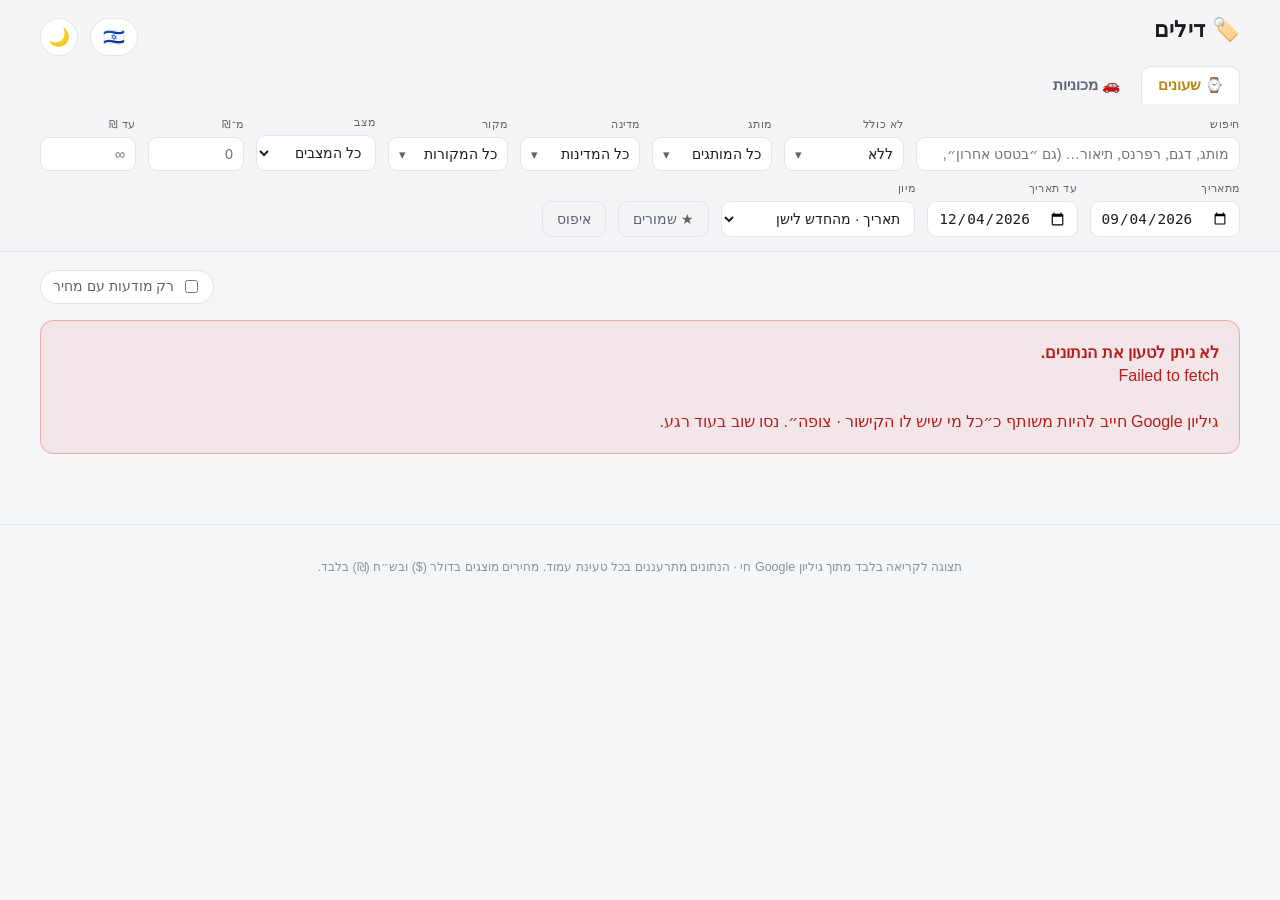
<file: index.html>
<!DOCTYPE html>
<html lang="he" dir="rtl">
<head>
  <meta charset="UTF-8" />
  <meta name="viewport" content="width=device-width, initial-scale=1.0" />
  <title>דילים</title>
  <meta name="description" content="דילים שנאספו מרחבי העולם. עיון, סינון ומיון — החל משעונים." />
  <link rel="preconnect" href="https://docs.google.com" />
  <link rel="preconnect" href="https://www.hebcal.com" />
  <link rel="stylesheet" href="styles.css?v=41" />
</head>
<body>
  <header class="site-header">
    <div class="header-inner">
      <div class="brand-block">
        <h1 id="brandTitle">🏷️ דילים</h1>
        <p class="tagline" id="tagline"></p>
      </div>
      <div class="header-right">
        <span class="header-status" id="headerStatus"></span>

        <div class="lang" id="lang">
          <button type="button" class="lang-btn" id="langBtn" aria-haspopup="true" aria-expanded="false">🇮🇱</button>
          <div class="lang-menu" role="menu">
            <button type="button" data-lang="he" role="menuitem">🇮🇱 עברית</button>
            <button type="button" data-lang="en" role="menuitem">🇺🇸 English</button>
          </div>
        </div>

        <button type="button" id="themeToggle" class="theme-toggle" data-i18n-title="themeToggle" aria-label="Toggle theme"></button>
      </div>
    </div>

    <nav class="tabs" id="tabs" aria-label="Categories"></nav>

    <button type="button" id="filtersToggle" class="filters-toggle" aria-expanded="false" aria-controls="filters">
      <span data-i18n="filtersToggle">Filters</span>
      <span class="ft-chevron" aria-hidden="true">▾</span>
    </button>

    <div class="filters" id="filters">
      <div class="filter-field grow">
        <label for="q" data-i18n="searchLabel">Search</label>
        <input type="search" id="q" data-i18n-ph="searchPlaceholder" autocomplete="off" />
      </div>
      <div class="filter-field">
        <label data-i18n="excludeLabel">Exclude</label>
        <div class="ms ms-ex" id="qx"></div>
      </div>
      <div class="filter-field">
        <label data-i18n="brandLabel">Brand</label>
        <div class="ms" data-ms="brand"></div>
      </div>
      <div class="filter-field" data-only="cars" hidden>
        <label data-i18n="modelLabel">Model</label>
        <div class="ms" data-ms="model"></div>
      </div>
      <div class="filter-field" data-only="watches">
        <label data-i18n="countryLabel">Country</label>
        <div class="ms" data-ms="country"></div>
      </div>
      <div class="filter-field">
        <label data-i18n="sourceLabel">Source</label>
        <div class="ms" data-ms="source"></div>
      </div>
      <div class="filter-field" data-only="cars" hidden>
        <label data-i18n="locLabel">Location</label>
        <div class="ms" data-ms="loc"></div>
      </div>
      <div class="filter-field" data-only="cars" hidden>
        <label data-i18n="engLabel">Engine</label>
        <div class="ms" data-ms="eng"></div>
      </div>
      <div class="filter-field" data-only="cars" hidden>
        <label data-i18n="handLabel">Hand</label>
        <div class="ms" data-ms="hand"></div>
      </div>
      <div class="filter-field" data-only="cars" hidden>
        <label data-i18n="featLabel">Equipment</label>
        <div class="ms" data-ms="feat"></div>
      </div>
      <div class="filter-field" data-only="cars" hidden>
        <label data-i18n="ownLabel">Prev. ownership</label>
        <div class="ms" data-ms="own"></div>
      </div>
      <div class="filter-field" data-only="cars" hidden>
        <label data-i18n="extLabel">Exterior</label>
        <div class="ms" data-ms="ext"></div>
      </div>
      <div class="filter-field" data-only="cars" hidden>
        <label data-i18n="seatLabel">Seats</label>
        <div class="ms" data-ms="seat"></div>
      </div>
      <div class="filter-field" data-only="watches">
        <label for="condition" data-i18n="conditionLabel">Condition</label>
        <select id="condition"><option value="" data-i18n="anyCondition">Any condition</option></select>
      </div>
      <div class="filter-field narrow">
        <label for="minPrice" data-i18n="minPrice">Min $</label>
        <input type="number" id="minPrice" min="0" step="500" placeholder="0" inputmode="numeric" />
      </div>
      <div class="filter-field narrow">
        <label for="maxPrice" data-i18n="maxPrice">Max $</label>
        <input type="number" id="maxPrice" min="0" step="500" placeholder="∞" inputmode="numeric" />
      </div>
      <div class="filter-field narrow" data-only="cars" hidden>
        <label for="yearMin" data-i18n="yearFrom">Year from</label>
        <input type="number" id="yearMin" min="1990" max="2100" placeholder="0" inputmode="numeric" />
      </div>
      <div class="filter-field narrow" data-only="cars" hidden>
        <label for="yearMax" data-i18n="yearTo">Year to</label>
        <input type="number" id="yearMax" min="1990" max="2100" placeholder="∞" inputmode="numeric" />
      </div>
      <div class="filter-field narrow" data-only="cars" hidden>
        <label for="maxKm" data-i18n="maxKm">Max km</label>
        <input type="number" id="maxKm" min="0" step="10000" placeholder="∞" inputmode="numeric" />
      </div>
      <div class="filter-field">
        <label for="dateFrom" data-i18n="dateFromLabel">From date</label>
        <input type="date" id="dateFrom" />
      </div>
      <div class="filter-field">
        <label for="dateTo" data-i18n="dateToLabel">To date</label>
        <input type="date" id="dateTo" />
      </div>
      <div class="filter-field">
        <label for="sort" data-i18n="sortLabel">Sort by</label>
        <select id="sort">
          <option value="date_desc" data-i18n="sort_date_desc">Date · newest first</option>
          <option value="date_asc" data-i18n="sort_date_asc">Date · oldest first</option>
          <option value="price_asc" data-i18n="sort_price_asc">Price · low to high</option>
          <option value="price_desc" data-i18n="sort_price_desc">Price · high to low</option>
          <option value="brand_asc" data-i18n="sort_brand_asc">Brand · A–Z</option>
          <option value="mkt_desc" data-i18n="sort_mkt_desc" data-only="watches">Most below global market</option>
          <option value="mktil_desc" data-i18n="sort_mktil_desc" data-only="watches">Most below Israel price</option>
          <option value="deal_desc" data-i18n="sort_deal_desc" data-only="cars" hidden>Best value</option>
          <option value="y2_desc" data-i18n="sort_y2_desc" data-only="cars" hidden>Most below price list</option>
          <option value="drop_desc" data-i18n="sort_drop_desc" data-only="cars" hidden>Biggest price drop</option>
          <option value="year_desc" data-i18n="sort_year_desc" data-only="cars" hidden>Year · newest first</option>
          <option value="year_asc" data-i18n="sort_year_asc" data-only="cars" hidden>Year · oldest first</option>
        </select>
      </div>
      <div class="saved" id="saved">
        <button type="button" class="saved-btn" id="savedBtn" data-i18n="savedBtn" aria-haspopup="true" aria-expanded="false">Saved</button>
        <div class="saved-menu" role="menu">
          <div class="saved-new">
            <input type="text" class="saved-name" id="savedName" data-i18n-ph="savedNamePh" autocomplete="off" maxlength="60" />
            <button type="button" class="saved-add" id="savedAdd" data-i18n="savedAdd">Save</button>
          </div>
          <div class="saved-note" id="savedNote" hidden></div>
          <div class="saved-list" id="savedList"></div>
          <div class="saved-empty" id="savedEmpty" data-i18n="savedEmpty">No saved searches</div>
        </div>
      </div>
      <button type="button" id="reset" class="reset-btn" data-i18n="reset" data-i18n-title="resetTitle">Reset</button>
    </div>
  </header>

  <main>
    <div class="results-bar">
      <span id="resultsSummary" class="results-summary"></span>
      <button type="button" id="editBtn" class="edit-btn" data-only="cars" hidden data-i18n="editBtn">✏️ Edit</button>
      <span class="chip-toggle" data-only="cars" hidden>
        <label><input type="checkbox" id="showHiddenChk" /> <span id="showHiddenLabel"></span></label>
      </span>
      <span class="chip-toggle" data-only="cars" hidden>
        <label><input type="checkbox" id="onlyActiveChk" checked /> <span data-i18n="onlyActive">Active listings only</span></label>
      </span>
      <span id="onlyWithPrice" class="chip-toggle">
        <label><input type="checkbox" id="hasPriceChk" /> <span data-i18n="onlyPriced">Only listings with a price</span></label>
      </span>
    </div>

    <div id="cmpBar" class="cmp-bar" hidden>
      <strong id="cmpBarLabel"></strong>
      <button type="button" id="cmpClose" class="cmp-close" data-i18n="cmpClose">✕ Back to all listings</button>
    </div>

    <div id="editBar" class="edit-bar" hidden>
      <strong id="editBarLabel"></strong>
      <span id="editBarHint" class="edit-hint"></span>
      <button type="button" id="editStop" class="reset-btn" data-i18n="editDone">Done</button>
    </div>

    <div id="grid" class="grid" aria-live="polite"></div>

    <dialog id="editDialog" class="edit-dialog">
      <h3 data-i18n="editTitle">What to edit?</h3>
      <input type="url" id="editEndpoint" class="edit-endpoint" data-i18n-ph="editEndpointPh" autocomplete="off" dir="ltr" />
      <input type="password" id="editPw" data-i18n-ph="editPw" autocomplete="current-password" />
      <label class="edit-opt"><input type="radio" name="editWhich" value="exterior" checked> 🎨 <span data-i18n="extLabel">Exterior</span> <small data-missing="exterior"></small></label>
      <label class="edit-opt"><input type="radio" name="editWhich" value="seat"> 💺 <span data-i18n="seatLabel">Seats</span> <small data-missing="seat"></small></label>
      <div id="editErr" class="edit-err"></div>
      <div class="edit-actions">
        <button type="button" id="editCancel" class="reset-btn" data-i18n="editCancel">Cancel</button>
        <button type="button" id="editStart" class="saved-add" data-i18n="editStart">Start</button>
      </div>
    </dialog>

    <div id="emptyState" class="empty-state" hidden>
      <p data-i18n="empty">No listings match your filters.</p>
      <button type="button" class="reset-btn" data-i18n="clearFilters" onclick="document.getElementById('reset').click()">Clear filters</button>
    </div>

    <nav id="pagination" class="pagination" aria-label="Pagination"></nav>
  </main>

  <footer class="site-footer">
    <p data-i18n="footer"></p>
  </footer>

  <script src="app.js?v=41"></script>
  <script data-goatcounter="https://shoham-deals.goatcounter.com/count" async src="goatcounter.js"></script>
</body>
</html>
</file>
<file: styles.css>
/* Light is the default theme. Dark is opt-in via [data-theme="dark"]. */
:root {
  --bg: #f5f6f8;
  --surface: #ffffff;
  --surface-2: #ffffff;
  --border: #e2e5ea;
  --text: #1a1d23;
  --text-dim: #5c6472;
  --text-faint: #8a92a1;
  --accent: #b8860b;      /* watch gold (darker for light bg) */
  --accent-2: #2563eb;
  --usd: #1a7f37;
  --nis: #2563eb;
  --radius: 14px;
  --shadow: 0 8px 26px rgba(20,30,60,.12);
  --header-bg: rgba(245,246,248,.9);
  --img-bg: linear-gradient(135deg, #eef1f5, #e3e7ee);
  --badge-bg: rgba(0,0,0,.55);
  --maxw: 1240px;
}

[data-theme="dark"] {
  --bg: #0f1115;
  --surface: #171a21;
  --surface-2: #1e222b;
  --border: #2a2f3a;
  --text: #e8eaed;
  --text-dim: #9aa2b1;
  --text-faint: #737b8a;
  --accent: #d4af37;
  --accent-2: #4f8cff;
  --usd: #3fb950;
  --nis: #4f8cff;
  --shadow: 0 6px 24px rgba(0,0,0,.35);
  --header-bg: rgba(15,17,21,.92);
  --img-bg: linear-gradient(135deg, #202531, #14171e);
  --badge-bg: rgba(0,0,0,.6);
}

* { box-sizing: border-box; }
html { scroll-behavior: smooth; }

body {
  margin: 0;
  background: var(--bg);
  color: var(--text);
  font-family: -apple-system, BlinkMacSystemFont, "Segoe UI", Roboto, Helvetica, Arial, sans-serif;
  line-height: 1.45;
  transition: background .2s, color .2s;
}

/* ---------- Header ---------- */
.site-header {
  position: sticky;
  top: 0;
  z-index: 20;
  background: var(--header-bg);
  backdrop-filter: blur(10px);
  border-bottom: 1px solid var(--border);
}

.header-inner {
  max-width: var(--maxw);
  margin: 0 auto;
  padding: 14px 20px 4px;
  display: flex;
  align-items: baseline;
  justify-content: space-between;
  gap: 16px;
  flex-wrap: wrap;
}

.brand-block h1 { margin: 0; font-size: 1.4rem; letter-spacing: .3px; }
.tagline { margin: 2px 0 0; color: var(--text-dim); font-size: .85rem; }

.header-right { display: flex; align-items: center; gap: 12px; }
.header-status { color: var(--text-dim); font-size: .8rem; }

.theme-toggle {
  background: var(--surface);
  border: 1px solid var(--border);
  border-radius: 999px;
  width: 38px; height: 38px;
  font-size: 1.1rem;
  cursor: pointer;
  display: inline-flex;
  align-items: center;
  justify-content: center;
  transition: border-color .15s, transform .15s;
}
.theme-toggle:hover { border-color: var(--accent); transform: scale(1.05); }

/* ---------- Language switcher ---------- */
.lang { position: relative; }
.lang-btn {
  background: var(--surface);
  border: 1px solid var(--border);
  border-radius: 999px;
  height: 38px;
  padding: 0 12px;
  font-size: 1.1rem;
  cursor: pointer;
  display: inline-flex;
  align-items: center;
  transition: border-color .15s, transform .15s;
}
.lang-btn:hover { border-color: var(--accent); transform: scale(1.05); }
.lang-menu {
  position: absolute;
  top: calc(100% + 6px);
  inset-inline-end: 0;
  background: var(--surface);
  border: 1px solid var(--border);
  border-radius: 10px;
  box-shadow: var(--shadow);
  padding: 5px;
  display: none;
  z-index: 50;
  min-width: 140px;
}
.lang.open .lang-menu { display: block; }
.lang-menu button {
  display: block;
  width: 100%;
  text-align: start;
  background: transparent;
  border: none;
  color: var(--text);
  font-size: .9rem;
  padding: 8px 12px;
  border-radius: 7px;
  cursor: pointer;
  white-space: nowrap;
}
.lang-menu button:hover { background: var(--bg); }
.lang-menu button[aria-current="true"] { color: var(--accent); font-weight: 700; }

/* ---------- Tabs ---------- */
.tabs {
  max-width: var(--maxw);
  margin: 0 auto;
  padding: 6px 20px 0;
  display: flex;
  gap: 4px;
  flex-wrap: wrap;
}
.tab {
  background: transparent;
  border: 1px solid transparent;
  border-bottom: none;
  color: var(--text-dim);
  font-size: .92rem;
  font-weight: 600;
  padding: 9px 16px;
  border-radius: 10px 10px 0 0;
  cursor: pointer;
  transition: all .15s;
}
.tab:hover { color: var(--text); background: var(--surface); }
.tab[aria-selected="true"] {
  color: var(--accent);
  background: var(--surface);
  border-color: var(--border);
  border-bottom: 1px solid var(--surface);
  margin-bottom: -1px;
}
.tab.disabled {
  cursor: default;
  opacity: .5;
}
.tab.disabled:hover { color: var(--text-dim); background: transparent; }
.tab .soon {
  font-size: .6rem;
  text-transform: uppercase;
  letter-spacing: .5px;
  background: var(--border);
  color: var(--text-dim);
  padding: 1px 6px;
  border-radius: 999px;
  margin-left: 6px;
  vertical-align: middle;
}

/* ---------- Filters ---------- */
.filters {
  max-width: var(--maxw);
  margin: 0 auto;
  padding: 12px 20px 14px;
  display: flex;
  gap: 10px 12px;
  flex-wrap: wrap;
  align-items: flex-end;
}

/* Mobile-only "Filters" toggle (hidden on desktop; filters always shown there) */
.filters-toggle { display: none; }
.filters-toggle .ft-chevron { transition: transform .2s; }
.filters-toggle[aria-expanded="true"] .ft-chevron { transform: rotate(180deg); }

.filter-field { display: flex; flex-direction: column; gap: 4px; min-width: 120px; }
.filter-field.grow { flex: 1 1 220px; min-width: 200px; }
.filter-field.narrow { min-width: 88px; width: 96px; }
.filter-field label {
  font-size: .68rem;
  text-transform: uppercase;
  letter-spacing: .6px;
  color: var(--text-dim);
}

.filters input,
.filters select {
  background: var(--surface-2);
  color: var(--text);
  border: 1px solid var(--border);
  border-radius: 9px;
  padding: 8px 10px;
  font-size: .9rem;
  width: 100%;
  transition: border-color .15s, box-shadow .15s;
}
.filters input:focus,
.filters select:focus {
  outline: none;
  border-color: var(--accent-2);
  box-shadow: 0 0 0 3px rgba(37,99,235,.16);
}

/* ---------- Exclude chips (inside an .ms dropdown panel) ---------- */
.ms-ex-panel .chips-flow { display: flex; flex-wrap: wrap; gap: 5px; }
.ms-ex-panel .chips-flow:not(:empty) { margin-bottom: 8px; }
.chip {
  display: inline-flex;
  align-items: center;
  gap: 3px;
  max-width: 100%;
  background: rgba(214,69,69,.10);
  border: 1px solid rgba(214,69,69,.30);
  border-radius: 7px;
  padding-block: 3px;
  padding-inline: 8px 3px;   /* text side / × side — flips in RTL */
  font-size: .82rem;
  color: var(--text);
}
.chip-text { overflow: hidden; text-overflow: ellipsis; white-space: nowrap; }
.chip-x {
  flex: 0 0 auto;
  background: transparent;
  border: none;
  color: var(--text-dim);
  cursor: pointer;
  font-size: 1rem;
  line-height: 1;
  padding: 0 3px;
  border-radius: 5px;
}
.chip-x:hover { color: #d64545; background: rgba(214,69,69,.15); }
/* Add-word entry: width:100% is inherited from `.filters input` (wanted here). */
.filters .ms-ex-panel .chips-entry {
  background: var(--surface-2);
  color: var(--text);
  border: 1px solid var(--border);
  border-radius: 7px;
  padding: 6px 9px;
  font-size: .85rem;
}
.filters .ms-ex-panel .chips-entry:focus { outline: none; border-color: var(--accent-2); box-shadow: none; }

.reset-btn {
  background: transparent;
  color: var(--text-dim);
  border: 1px solid var(--border);
  border-radius: 9px;
  padding: 9px 14px;
  font-size: .85rem;
  cursor: pointer;
  transition: all .15s;
  height: fit-content;
}
.reset-btn:hover { color: var(--text); border-color: var(--accent); }

/* ---------- Saved searches ---------- */
.saved { position: relative; }
.saved-btn {
  background: transparent;
  color: var(--text-dim);
  border: 1px solid var(--border);
  border-radius: 9px;
  padding: 9px 14px;
  font-size: .85rem;
  cursor: pointer;
  height: fit-content;
  white-space: nowrap;
  transition: all .15s;
}
.saved-btn:hover { color: var(--text); border-color: var(--accent); }
.saved.open .saved-btn { color: var(--accent); border-color: var(--accent); }
.saved-menu {
  position: absolute;
  z-index: 45;
  top: calc(100% + 6px);
  inset-inline-end: 0;
  width: 300px;
  max-width: 90vw;
  background: var(--surface);
  border: 1px solid var(--border);
  border-radius: 10px;
  box-shadow: var(--shadow);
  padding: 10px;
  display: none;
}
.saved.open .saved-menu { display: block; }
.saved-new { display: flex; gap: 6px; }
.filters .saved-new .saved-name {
  flex: 1 1 auto;
  min-width: 0;
  width: auto;
  background: var(--surface-2);
  border: 1px solid var(--border);
  border-radius: 8px;
  padding: 7px 9px;
  font-size: .85rem;
  color: var(--text);
}
.saved-new .saved-add {
  flex: 0 0 auto;
  background: var(--accent);
  color: #fff;
  border: none;
  border-radius: 8px;
  padding: 7px 14px;
  font-size: .85rem;
  cursor: pointer;
  font-weight: 600;
}
.saved-new .saved-add:disabled { opacity: .5; cursor: default; }
.saved-note { font-size: .76rem; color: var(--text-faint); margin-top: 6px; }
.saved-note.warn { color: #c47f0b; }
.saved-list { margin-top: 8px; max-height: 260px; overflow-y: auto; display: flex; flex-direction: column; gap: 2px; }
.saved-item { display: flex; align-items: stretch; gap: 4px; border-radius: 8px; }
.saved-item:hover { background: var(--bg); }
.saved-apply {
  flex: 1 1 auto;
  min-width: 0;
  background: transparent;
  border: none;
  text-align: start;
  cursor: pointer;
  padding: 7px 8px;
  border-radius: 8px;
  color: var(--text);
  display: flex;
  flex-direction: column;
  gap: 1px;
}
.saved-apply .saved-item-name { font-size: .88rem; font-weight: 600; white-space: nowrap; overflow: hidden; text-overflow: ellipsis; }
.saved-apply .saved-item-sub { font-size: .72rem; color: var(--text-faint); white-space: nowrap; overflow: hidden; text-overflow: ellipsis; }
.saved-del {
  flex: 0 0 auto;
  background: transparent;
  border: none;
  color: var(--text-faint);
  cursor: pointer;
  font-size: 1.1rem;
  line-height: 1;
  padding: 0 8px;
  border-radius: 8px;
}
.saved-del:hover { color: #d64545; background: rgba(214,69,69,.1); }
.saved-empty { font-size: .8rem; color: var(--text-faint); text-align: center; padding: 12px 8px 4px; }

/* ---------- Multi-select ---------- */
.ms { position: relative; }
.ms-trigger {
  background: var(--surface-2);
  color: var(--text);
  border: 1px solid var(--border);
  border-radius: 9px;
  padding-block: 8px;
  padding-inline: 10px 30px;
  font-size: .9rem;
  width: 100%;
  text-align: start;
  cursor: pointer;
  white-space: nowrap;
  overflow: hidden;
  text-overflow: ellipsis;
  position: relative;
  transition: border-color .15s, box-shadow .15s;
}
.ms-trigger::after {
  content: "▾";
  position: absolute;
  inset-inline-end: 10px; top: 50%;
  transform: translateY(-50%);
  color: var(--text-dim);
  font-size: .8rem;
}
.ms-trigger:hover { border-color: var(--accent); }
.ms.open .ms-trigger { border-color: var(--accent-2); box-shadow: 0 0 0 3px rgba(37,99,235,.16); }
.ms-trigger.has-sel { color: var(--text); font-weight: 600; }

.ms-panel {
  position: absolute;
  z-index: 40;
  top: calc(100% + 4px);
  inset-inline-start: 0;
  width: 260px;
  max-width: 90vw;
  background: var(--surface);
  border: 1px solid var(--border);
  border-radius: 10px;
  box-shadow: var(--shadow);
  padding: 8px;
  display: none;
}
.ms.open .ms-panel { display: block; }
.ms-search {
  width: 100%;
  background: var(--surface-2);
  color: var(--text);
  border: 1px solid var(--border);
  border-radius: 7px;
  padding: 6px 9px;
  font-size: .85rem;
  margin-bottom: 6px;
}
.ms-search:focus { outline: none; border-color: var(--accent-2); }
.ms-list { max-height: 260px; overflow-y: auto; overflow-x: hidden; }
/* `.filters` prefix so these win over `.filter-field label` (which would
   otherwise force option text to tiny uppercase faint-grey). */
.filters .ms-option {
  display: flex;
  align-items: center;
  gap: 8px;
  width: 100%;
  padding: 6px 8px;
  border-radius: 7px;
  cursor: pointer;
  font-size: .9rem;
  font-weight: 400;
  text-transform: none;
  letter-spacing: normal;
  color: var(--text);
}
.filters .ms-option:hover { background: var(--bg); }
/* width:auto overrides `.filters input { width:100% }`, which would otherwise
   blow the option checkbox up to the full row width and crush the label. */
.filters .ms-option input { accent-color: var(--accent-2); flex: 0 0 auto; width: auto; margin: 0; }
.filters .ms-option .ms-label {
  flex: 1 1 auto;
  min-width: 0;
  overflow: hidden;
  text-overflow: ellipsis;
  white-space: nowrap;
  color: var(--text);
  font-size: .9rem;
  text-transform: none;
  letter-spacing: normal;
}
.filters .ms-option .ms-count { flex: 0 0 auto; padding-inline-start: 8px; color: var(--text-faint); font-size: .78rem; }
.ms-option.hidden { display: none; }
.ms-empty { padding: 8px; color: var(--text-faint); font-size: .82rem; text-align: center; }
.ms-foot {
  display: flex;
  justify-content: space-between;
  gap: 8px;
  border-top: 1px solid var(--border);
  margin-top: 6px;
  padding-top: 6px;
}
.ms-foot button {
  background: transparent;
  border: none;
  color: var(--accent-2);
  font-size: .8rem;
  cursor: pointer;
  padding: 2px 4px;
}
.ms-foot button:hover { text-decoration: underline; }

/* ---------- Results bar ---------- */
main { max-width: var(--maxw); margin: 0 auto; padding: 18px 20px 40px; }

.results-bar {
  display: flex;
  align-items: center;
  justify-content: space-between;
  gap: 12px;
  flex-wrap: wrap;
  margin-bottom: 16px;
}
.results-summary { color: var(--text-dim); font-size: .9rem; }
.chip-toggle label {
  display: inline-flex;
  align-items: center;
  gap: 7px;
  font-size: .85rem;
  color: var(--text-dim);
  cursor: pointer;
  background: var(--surface);
  border: 1px solid var(--border);
  padding: 6px 12px;
  border-radius: 999px;
}
.chip-toggle input { accent-color: var(--accent-2); }

/* ---------- Grid: 3 per row ---------- */
.grid {
  display: grid;
  grid-template-columns: repeat(3, 1fr);
  gap: 20px;
}
@media (max-width: 900px) { .grid { grid-template-columns: repeat(2, 1fr); } }
@media (max-width: 600px) { .grid { grid-template-columns: 1fr; } }

/* ---------- Card ---------- */
.card {
  background: var(--surface);
  border: 1px solid var(--border);
  border-radius: var(--radius);
  overflow: hidden;
  display: flex;
  flex-direction: column;
  cursor: pointer;
  text-decoration: none;
  color: inherit;
  transition: transform .16s, box-shadow .16s, border-color .16s;
}
.card:hover {
  transform: translateY(-4px);
  box-shadow: var(--shadow);
  border-color: var(--accent);
}
.card:focus-visible { outline: 2px solid var(--accent-2); outline-offset: 2px; }

.card-img-wrap {
  position: relative;
  aspect-ratio: 4 / 3;
  background: var(--img-bg);
  overflow: hidden;
}
.card-img-wrap img { width: 100%; height: 100%; object-fit: cover; display: block; }
.card-img-wrap .no-img {
  position: absolute; inset: 0;
  display: flex; align-items: center; justify-content: center;
  color: var(--text-faint); font-size: 2.4rem;
}
.badge-condition {
  position: absolute; top: 10px; inset-inline-start: 10px;
  background: var(--badge-bg); color: #fff;
  font-size: .68rem; text-transform: uppercase; letter-spacing: .5px;
  padding: 4px 9px; border-radius: 999px; backdrop-filter: blur(4px);
}
.badge-country {
  position: absolute; top: 10px; inset-inline-end: 10px;
  background: var(--badge-bg); color: #fff;
  font-size: .72rem; padding: 4px 9px; border-radius: 999px; backdrop-filter: blur(4px);
}

.card-body { padding: 13px 14px 15px; display: flex; flex-direction: column; gap: 8px; flex: 1; }
.card-brand { font-weight: 700; font-size: 1.02rem; letter-spacing: .2px; }
.card-brand .brand-name { color: var(--accent); }
.card-model {
  color: var(--text); font-size: .9rem;
  display: -webkit-box; -webkit-line-clamp: 2; -webkit-box-orient: vertical;
  overflow: hidden; min-height: 2.5em;
}

.price-row { display: flex; gap: 8px; flex-wrap: wrap; margin-top: 2px; }
.price { font-weight: 700; font-size: .95rem; padding: 3px 9px; border-radius: 8px; border: 1px solid var(--border); }
.price.usd { color: var(--usd); border-color: rgba(26,127,55,.35); background: rgba(26,127,55,.07); }
.price.nis { color: var(--nis); border-color: rgba(37,99,235,.35); background: rgba(37,99,235,.07); }
.price-none { color: var(--text-dim); font-size: .88rem; font-style: italic; }

.card-meta {
  margin-top: auto;
  display: flex; flex-direction: column; gap: 3px;
  font-size: .78rem; color: var(--text-dim);
  border-top: 1px solid var(--border); padding-top: 9px;
}
.card-meta .row { display: flex; justify-content: space-between; gap: 8px; }
.card-meta .label { color: var(--text-faint); }
.card-meta .val { text-align: right; color: var(--text-dim); }
.desc {
  font-size: .78rem; color: var(--text-faint);
  display: -webkit-box; -webkit-line-clamp: 2; -webkit-box-orient: vertical; overflow: hidden;
}
.open-hint { font-size: .72rem; color: var(--accent-2); margin-top: 2px; }

/* ---------- States ---------- */
.empty-state { text-align: center; padding: 60px 20px; color: var(--text-dim); }
.empty-state .reset-btn { margin-top: 12px; }

.skeleton { pointer-events: none; }
.skeleton .card-img-wrap,
.skeleton .sk-line {
  background: linear-gradient(90deg, var(--surface-2) 25%, var(--border) 50%, var(--surface-2) 75%);
  background-size: 200% 100%;
  animation: shimmer 1.3s infinite;
}
.skeleton .sk-line { height: 12px; border-radius: 6px; margin: 8px 14px; }
@keyframes shimmer { 0% { background-position: 200% 0; } 100% { background-position: -200% 0; } }

.error-box {
  grid-column: 1 / -1;
  background: rgba(220,38,38,.07);
  border: 1px solid rgba(220,38,38,.3);
  border-radius: var(--radius);
  padding: 20px;
  color: #b91c1c;
}
[data-theme="dark"] .error-box { color: #ffb4b4; background: rgba(255,80,80,.08); }

/* ---------- Pagination ---------- */
.pagination { display: flex; justify-content: center; align-items: center; gap: 6px; flex-wrap: wrap; margin-top: 30px; }
.pagination button {
  background: var(--surface); color: var(--text);
  border: 1px solid var(--border); border-radius: 8px;
  padding: 8px 13px; font-size: .88rem; cursor: pointer; min-width: 40px;
  transition: all .15s;
}
.pagination button:hover:not(:disabled) { border-color: var(--accent); }
.pagination button[aria-current="true"] { background: var(--accent); color: #fff; border-color: var(--accent); font-weight: 700; }
.pagination button:disabled { opacity: .4; cursor: default; }
.pagination .ellipsis { color: var(--text-dim); padding: 0 4px; }

.site-footer {
  border-top: 1px solid var(--border);
  padding: 20px; text-align: center;
  color: var(--text-faint); font-size: .78rem;
}

/* ---------- Shabbat observance screen ---------- */
.shabbat-screen {
  position: fixed;
  inset: 0;
  display: flex;
  flex-direction: column;
  align-items: center;
  justify-content: center;
  gap: 22px;
  padding: 24px;
  text-align: center;
  background: var(--bg);
  color: var(--text);
}
.shabbat-candles { filter: drop-shadow(0 4px 26px rgba(255,176,74,.45)); }
.shabbat-line1 {
  margin: 0;
  font-size: clamp(1.15rem, 3.4vw, 1.7rem);
  font-weight: 600;
  line-height: 1.7;
  max-width: 680px;
}
.shabbat-line2 {
  margin: 0;
  font-size: clamp(2rem, 6vw, 3rem);
  font-weight: 800;
  letter-spacing: 1px;
  color: var(--accent);
}
@keyframes shabbat-flicker {
  0%, 100% { opacity: 1; transform: scaleY(1) translateY(0); }
  50%      { opacity: .82; transform: scaleY(.93) translateY(1px); }
}
.shabbat-candles .flame { transform-origin: center bottom; animation: shabbat-flicker 1.7s ease-in-out infinite; }
.shabbat-candles .flame.b { animation-duration: 2.1s; animation-delay: .5s; }

/* ---------- Mobile ---------- */
@media (max-width: 760px) {
  /* Don't pin the header — a tall filter panel would otherwise cover the
     viewport and trap scrolling. Let the whole page scroll naturally. */
  .site-header { position: static; }

  .header-inner { padding: 12px 16px 2px; }
  .brand-block h1 { font-size: 1.2rem; }
  .tabs { padding-inline: 16px; }

  .filters-toggle {
    display: flex;
    align-items: center;
    justify-content: center;
    gap: 8px;
    margin: 10px 16px 12px;
    padding: 11px 14px;
    background: var(--surface);
    color: var(--text);
    border: 1px solid var(--border);
    border-radius: 10px;
    font-size: .92rem;
    font-weight: 600;
    cursor: pointer;
  }
  .filters-toggle:hover { border-color: var(--accent); }

  /* Collapsed by default on mobile; the toggle adds .open to reveal. */
  .filters { display: none; padding: 0 16px 14px; }
  .filters.open { display: flex; }

  /* One field per row for tappable targets; search/exclude already full width. */
  .filter-field,
  .filter-field.grow,
  .filter-field.narrow { flex: 1 1 100%; width: auto; min-width: 0; }

  /* Popups: anchor to the field's start edge and cap width to the viewport so
     they never render off-screen on a narrow device. */
  .ms-panel, .saved-menu { inset-inline: 0 auto; width: min(320px, calc(100vw - 32px)); }
  .lang-menu { inset-inline: auto 0; }

  main { padding: 16px 16px 40px; }
  .grid { gap: 14px; }
}

/* Per-tab filter fields (data-only) are toggled with [hidden]; beat .filter-field's display:flex. */
.filter-field[hidden] { display: none; }

/* ---- Car colours: dots, edit mode palette, dialog ---- */
.color-dot { display: inline-block; width: 10px; height: 10px; border-radius: 50%; margin-inline-end: 5px; vertical-align: -1px; box-shadow: 0 0 0 1px rgba(0,0,0,.25); }
[hidden].edit-btn, .edit-bar[hidden] { display: none; }
.edit-btn { margin-inline-start: auto; margin-inline-end: 10px; padding: 6px 12px; border-radius: 999px; border: 1px solid var(--border, #ddd); background: var(--surface, #fff); color: inherit; font: inherit; font-weight: 600; cursor: pointer; }
.edit-bar { display: flex; flex-wrap: wrap; align-items: center; gap: 10px; margin: 0 0 14px; padding: 10px 14px; border-radius: 12px; background: #fff4d6; border: 1px solid #e0b54a; color: #3a2d06; }
.edit-bar .edit-hint { color: #7a6420; font-size: .9rem; }
.edit-bar .reset-btn { margin-inline-start: auto; }
.palette { position: absolute; inset-inline: 8px; bottom: 8px; display: flex; flex-wrap: wrap; justify-content: center; gap: 7px; padding: 7px; border-radius: 999px; background: rgba(255,255,255,.93); box-shadow: 0 2px 10px rgba(0,0,0,.18); z-index: 2; }
.palette.saving { opacity: .5; pointer-events: none; }
.palette.done { font-weight: 700; color: #1c1b19; align-items: center; gap: 4px; }
.swatch { width: 28px; height: 28px; border-radius: 50%; border: 2px solid #fff; box-shadow: 0 0 0 1px rgba(0,0,0,.35); cursor: pointer; padding: 0; }
.swatch:hover { transform: scale(1.15); }
.card.edited { opacity: .55; }
.edit-dialog { border: 1px solid var(--border, #ddd); border-radius: 14px; padding: 18px; min-width: 280px; background: var(--surface, #fff); color: inherit; }
.edit-dialog::backdrop { background: rgba(0,0,0,.35); }
.edit-dialog h3 { margin: 0 0 12px; }
.edit-dialog input[type=password], .edit-dialog .edit-endpoint { width: 100%; box-sizing: border-box; padding: 8px 10px; margin-bottom: 10px; border-radius: 8px; border: 1px solid var(--border, #ddd); font: inherit; }
.edit-opt { display: flex; align-items: center; gap: 6px; padding: 8px 10px; border: 1px solid var(--border, #ddd); border-radius: 8px; margin-bottom: 8px; cursor: pointer; }
.edit-opt small { margin-inline-start: auto; color: var(--text-faint, #888); }
.edit-err { color: #b42318; min-height: 1.2em; margin: 4px 0 10px; font-size: .9rem; }
.edit-actions { display: flex; justify-content: flex-end; gap: 8px; }

/* Licence-plate chip (yellow Israeli plate look) → meshumeshet.com history */
.plate-chip { margin-inline-start: auto; display: inline-flex; align-items: center; gap: 4px; padding: 3px 9px; border-radius: 6px; background: #f7d51d; color: #111; border: 1px solid #1a1a1a; font-weight: 700; font-size: .85rem; letter-spacing: .5px; direction: ltr; cursor: pointer; white-space: nowrap; }
.plate-chip:hover { filter: brightness(1.06); box-shadow: 0 1px 6px rgba(0,0,0,.2); }

/* Deal score chip: price vs. the live hedonic model (year/km/ownership/trim) */
.price-hist { margin-top: 6px; font-size: .8rem; font-weight: 600; cursor: help; }
.price-hist.down { color: #15803d; }
.price-hist.up { color: #b91c1c; }
.card-meta .row.stale .val { color: #b45309; }
.y2-chip { display: inline-flex; align-items: center; padding: 3px 9px; border-radius: 8px; font-weight: 600; font-size: .8rem; border: 1px dashed var(--text-faint); color: var(--text-dim); white-space: nowrap; cursor: help; }
.y2-chip.good { color: #15803d; border-color: rgba(21,128,61,.5); }
.y2-chip.high { color: #b91c1c; border-color: rgba(185,28,28,.5); }
.deal-chip { display: inline-flex; align-items: center; padding: 3px 9px; border-radius: 8px; font-weight: 700; font-size: .82rem; border: 1px solid; white-space: nowrap; cursor: help; }
.deal-chip.hot  { color: #fff; background: #15803d; border-color: #15803d; }
.deal-chip.good { color: #15803d; background: rgba(21,128,61,.08); border-color: rgba(21,128,61,.4); }
.deal-chip.fair { color: var(--text-dim, #555); background: transparent; border-color: var(--border); }
.deal-chip.high { color: #b42318; background: rgba(180,35,24,.06); border-color: rgba(180,35,24,.35); }

/* Deal explanation popover (hover / focus / tap) */
.deal-chip { position: relative; }
.deal-tip { display: none; position: absolute; z-index: 20; bottom: calc(100% + 8px); inset-inline-start: 0; width: 260px; padding: 10px 12px; border-radius: 10px; background: var(--surface, #fff); color: var(--text, #111); border: 1px solid var(--border); box-shadow: 0 8px 24px rgba(0,0,0,.18); font-weight: 400; font-size: .82rem; line-height: 1.5; white-space: normal; cursor: default; }
.deal-chip:hover .deal-tip, .deal-chip:focus .deal-tip, .deal-chip.open .deal-tip { display: block; }
.dt-row { display: flex; justify-content: space-between; gap: 10px; }
.dt-row b { font-weight: 700; direction: ltr; }
.dt-row b.up { color: #15803d; } .dt-row b.down { color: #b42318; }
.dt-base { color: var(--text-dim, #555); border-bottom: 1px dashed var(--border); padding-bottom: 4px; margin-bottom: 4px; }
.dt-sum { border-top: 1px solid var(--border); padding-top: 4px; margin-top: 4px; }
.dt-verdict { display: block; margin-top: 6px; font-weight: 700; }

/* "Not interested" hide button (client-side, localStorage) */
.hide-btn { position: absolute; top: 10px; inset-inline-end: 10px; z-index: 3; min-width: 28px; height: 28px; padding: 0 8px; border-radius: 999px; border: 0; background: rgba(0,0,0,.55); color: #fff; font: inherit; font-size: .85rem; font-weight: 700; cursor: pointer; opacity: .75; }
.hide-btn:hover { opacity: 1; background: rgba(180,35,24,.9); }
.hide-btn.unhide { background: #15803d; opacity: 1; }
.chip-toggle[hidden] { display: none; }

/* Possible odometer rollback (listing km < last-test km by >5%) */
.km-warn { align-self: flex-start; padding: 3px 9px; border-radius: 8px; background: rgba(180,35,24,.08); border: 1px solid rgba(180,35,24,.4); color: #b42318; font-weight: 700; font-size: .82rem; cursor: help; }

/* Equipment chips: solid = official (registry), dashed = implied by trim, dotted = ad text */
.feat-row { display: flex; flex-wrap: wrap; gap: 4px; }
.feat { font-size: .72rem; padding: 2px 7px; border-radius: 999px; border: 1px solid var(--border); color: var(--text-dim, #555); background: var(--surface-2, #fff); white-space: nowrap; cursor: help; }
.feat.reg { border-color: rgba(37,99,235,.35); color: #1e40af; background: rgba(37,99,235,.06); }
.feat.trim { border-style: dashed; }
.feat.ad { border-style: dotted; }

/* Watch market-price chips (global / Israel) */
.mkt-row { display: flex; flex-wrap: wrap; gap: 6px; margin: 6px 0 2px; }
.deal-chip.mkt { font-size: .78rem; font-weight: 600; }

/* Comparison view (opened from a market chip) */
.deal-chip.mkt { cursor: pointer; }
.dt-hint { display: block; margin-top: 6px; color: var(--accent, #2563eb); font-size: .78rem; }
.cmp-bar { display: flex; flex-wrap: wrap; align-items: center; justify-content: space-between; gap: 8px; margin: 0 0 12px; padding: 10px 14px; border-radius: 10px; border: 1px solid var(--border); background: var(--surface, #fff); }
.cmp-close { font: inherit; font-size: .85rem; padding: 4px 10px; border-radius: 8px; border: 1px solid var(--border); background: transparent; color: inherit; cursor: pointer; }
.card.cmp-self { outline: 3px solid #2563eb; outline-offset: -3px; }
.cmp-self-badge { position: absolute; bottom: 10px; inset-inline-start: 10px; z-index: 3; padding: 3px 9px; border-radius: 999px; background: #2563eb; color: #fff; font-size: .75rem; font-weight: 700; }

/* Reference number under the model (click = search by it) */
.ref-chip { display: inline-block; align-self: flex-start; margin: 2px 0 4px; padding: 2px 8px; border-radius: 6px; border: 1px solid var(--border); font-size: .78rem; color: var(--text-dim, #555); cursor: pointer; font-variant-numeric: tabular-nums; }
.ref-chip:hover { border-color: var(--accent, #2563eb); color: var(--accent, #2563eb); }
.cmp-bar[hidden] { display: none; }
</file>
